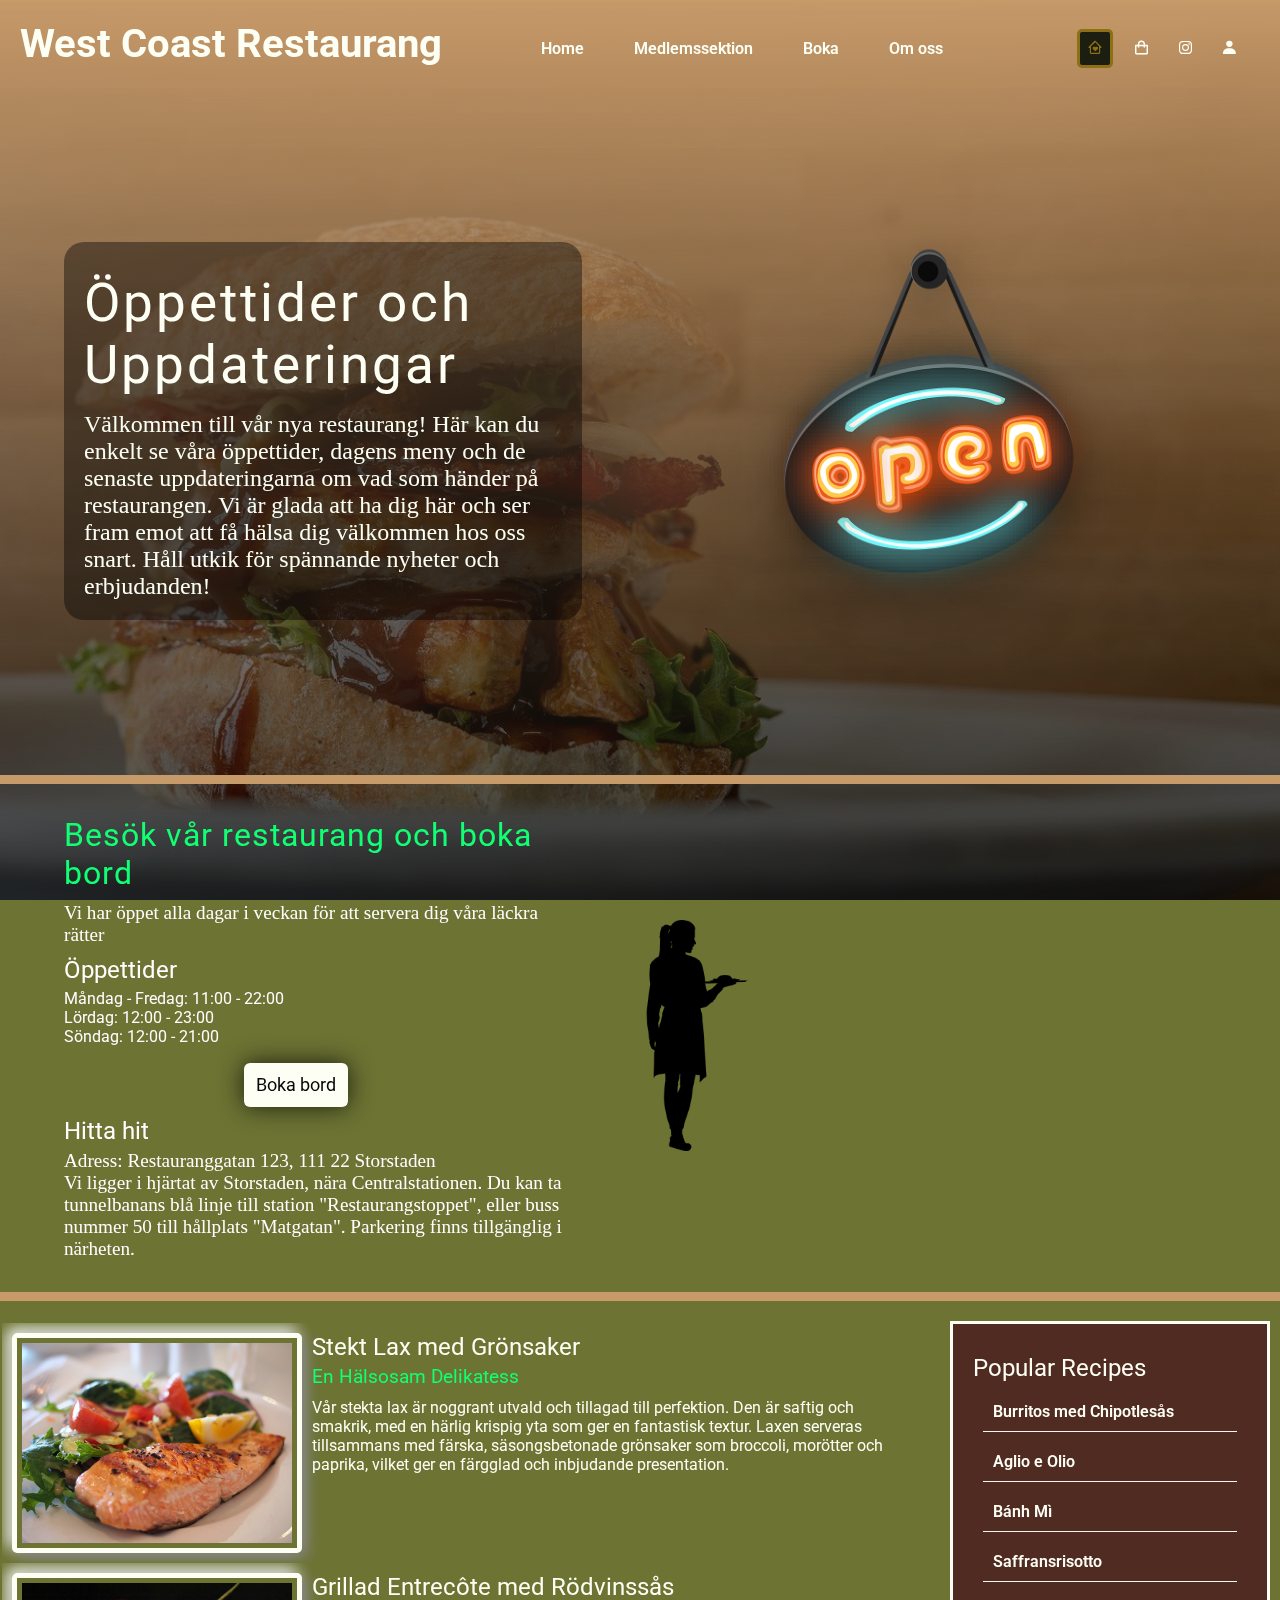
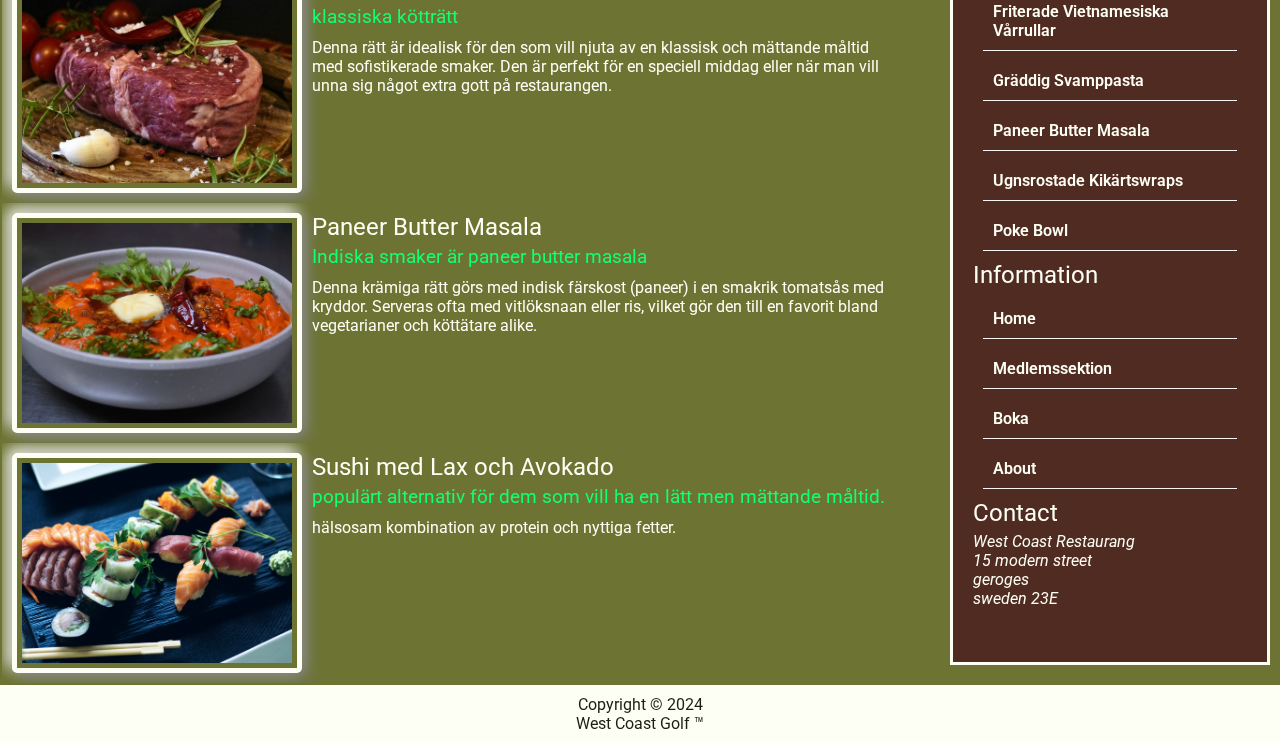
<file: Grupp-Projekt-Golf-Sida/Restaurang(behövs ej)/restaurang.html>
<!DOCTYPE html>
<html lang="en">

<head>
    <meta charset="UTF-8">
    <meta name="viewport" content="width=device-width, initial-scale=1.0">
    <title>Resturang</title>
    <link rel="stylesheet" href="./restaurang-css/restaurang.css">
    <link
        href="https://fonts.googleapis.com/css2?family=Poppins:ital,wght@0,100;0,200;0,300;0,400;0,500;0,600;0,700;0,800;0,900;1,100;1,200;1,300;1,400;1,500;1,600;1,700;1,800;1,900&display=swap"
        rel="stylesheet">
    <link href='https://unpkg.com/boxicons@2.1.4/css/boxicons.min.css' rel='stylesheet'>
    <link rel="preconnect" href="https://fonts.googleapis.com">
    <link rel="preconnect" href="https://fonts.gstatic.com" crossorigin>
</head>

<body>

    <header>
        <a href="../Restaurang/restaurang.html" class="logo">West Coast Restaurang</a>
        <input type="checkbox" id="menu-toggle">
        <label for="menu-toggle" class="hamburger">
            <span></span>
            <span></span>
            <span></span>
        </label>


        <ul class="navbar">
            <li><a href="../Startsida/index.html">Home</a></li>
            <li><a href="../Medlem/Login.html">Medlemssektion</a></li>
            <li><a href="../Boka/Boka.html">Boka</a></li>
            <li><a href="../Om-oss/Om-oss.html">Om&nbsp;oss</a></li>
        </ul>

        <div class="follow-oss">
            <a href="../Startsida/index.html"><i class='bx bx-home-heart'></i></a>
            <a href="../Shop/shop.html"><i class='bx bx-shopping-bag'></i></a>
            <a href="#"><i class='bx bxl-instagram'></i></a>
            <a href="../Kontakt och Besök/Kontakt och Besök.html"><i class='bx bxs-user'></i></a>
            
        </div>
    </header>


    <main>

        <section class="info">
            <div class="text">
                <h2 class="heading">Öppettider och Uppdateringar</h2>
                <p>Välkommen till vår nya restaurang! Här kan du enkelt se våra öppettider,
                    dagens meny och de senaste uppdateringarna om vad som händer på restaurangen.
                    Vi är glada att ha dig här och ser fram emot att få
                    hälsa dig välkommen hos oss snart. Håll utkik för spännande nyheter och erbjudanden!</p>

            </div>
            <div class="img">
                <img src="./image/open-576209_1280.png" alt="open image">
            </div>
        </section>

        <section class="info1">
            <div class="text">
                <h1>Besök vår restaurang och boka bord</h1>
                <p>Vi har öppet alla dagar i veckan för att servera dig våra läckra rätter</p>
                <h2>Öppettider</h2>
                <ul>
                    <li>Måndag - Fredag: 11:00 - 22:00</li>
                    <li>Lördag: 12:00 - 23:00</li>
                    <li>Söndag: 12:00 - 21:00</li>
                </ul>
                <button class="anmäl-btn">Boka bord</button>
                <h2>Hitta hit</h2>
                <p>Adress: Restauranggatan 123, 111 22 Storstaden</p>
                <p>Vi ligger i hjärtat av Storstaden, nära Centralstationen. Du kan ta tunnelbanans blå linje till
                    station "Restaurangstoppet", eller buss nummer 50 till hållplats "Matgatan". Parkering finns
                    tillgänglig i närheten.</p>
            </div>

            <div class="img">
                <img src="./image/silhouette-3257100_1280.png" alt="silhouette black">
            </div>

        </section>


        </section>

        <div class="content-container">
            <section class="food">
                <article>
                    <figure>
                        <img src="./image/salmon-518032_1920.jpg" alt="Stekt Lax med Grönsaker">
                    </figure>
                    <hgroup>
                        <h2>Stekt Lax med Grönsaker</h2>
                        <h3>En Hälsosam Delikatess</h3>
                    </hgroup>
                    <p>Vår stekta lax är noggrant utvald och tillagad till perfektion. Den är saftig och smakrik, med en
                        härlig krispig yta som ger en fantastisk textur. Laxen serveras tillsammans med färska,
                        säsongsbetonade grönsaker som broccoli, morötter och paprika, vilket ger en färgglad och
                        inbjudande presentation. </p>
                </article>
                <article>
                    <figure>
                        <img src="./image/entrecote-4569656_1280.jpg"
                            alt="Grillad Entrecôte med Rödvinssås">
                    </figure>
                    <hgroup>
                        <h2>Grillad Entrecôte med Rödvinssås</h2>
                        <h3>klassiska kötträtt</h3>
                    </hgroup>
                    <p>Denna rätt är idealisk för den som vill njuta av en klassisk och mättande måltid med
                        sofistikerade smaker. Den är perfekt för en speciell middag eller när man vill unna sig något
                        extra gott på restaurangen.</p>
                </article>
                <article>
                    <figure>
                        <img src="./image/bowl-8991043_1280.jpg" alt="Paneer Butter Masala">
                    </figure>
                    <hgroup>
                        <h2>Paneer Butter Masala</h2>
                        <h3>Indiska smaker är paneer butter masala </h3>
                    </hgroup>
                    <p>Denna krämiga rätt görs med indisk färskost (paneer) i en smakrik tomatsås med kryddor. Serveras
                        ofta med vitlöksnaan eller ris, vilket gör den till en favorit bland vegetarianer och köttätare
                        alike.</p>
                </article>
                <article>
                    <figure>
                        <img src="./image/sushi-2455981_1280.jpg" alt="Sushi med Lax och Avokado">
                    </figure>
                    <hgroup>
                        <h2>Sushi med Lax och Avokado</h2>
                        <h3>populärt alternativ för dem som vill ha en lätt men mättande måltid.</h3>
                    </hgroup>
                    <p>hälsosam kombination av protein och nyttiga fetter.</p>
                </article>


            </section>

            <aside class="aside">
                <section class="popular-recepies">
                    <h2>Popular Recipes</h2>
                    <a href="#">Burritos med Chipotlesås</a>
                    <a href="#">Aglio e Olio</a>
                    <a href="#">Bánh Mì</a>
                    <a href="#">Saffransrisotto</a>
                    <a href="#">Friterade Vietnamesiska Vårrullar</a>
                    <a href="#">Gräddig Svamppasta</a>
                    <a href="#">Paneer Butter Masala</a>
                    <a href="#">Ugnsrostade Kikärtswraps</a>
                    <a href="#">Poke Bowl</a>


                </section>

                <section class="aside-info">
                    <h2>Information</h2>
                    <a href="../Startsida/index.html">Home</a>
                    <a href="../Medlem/Login.html">Medlemssektion</a>
                    <a href="../Boka/Boka.html">Boka</a>
                    <a href="../Om oss/Om oss.html">About</a>

                </section>

                <section class="contact-details">
                    <h2>Contact</h2>
                    <address>
                        West Coast Restaurang <br>
                        15 modern street <br>
                        geroges <br>
                        sweden 23E
                    </address>
                </section>
            </aside>
        </div>
    </main>
    </div>
    <footer class="footer">
        <p>Copyright &#169; 2024</p>
        <p>West Coast Golf &#8482;</p>
    </footer>

    </div>

</body>
</file>
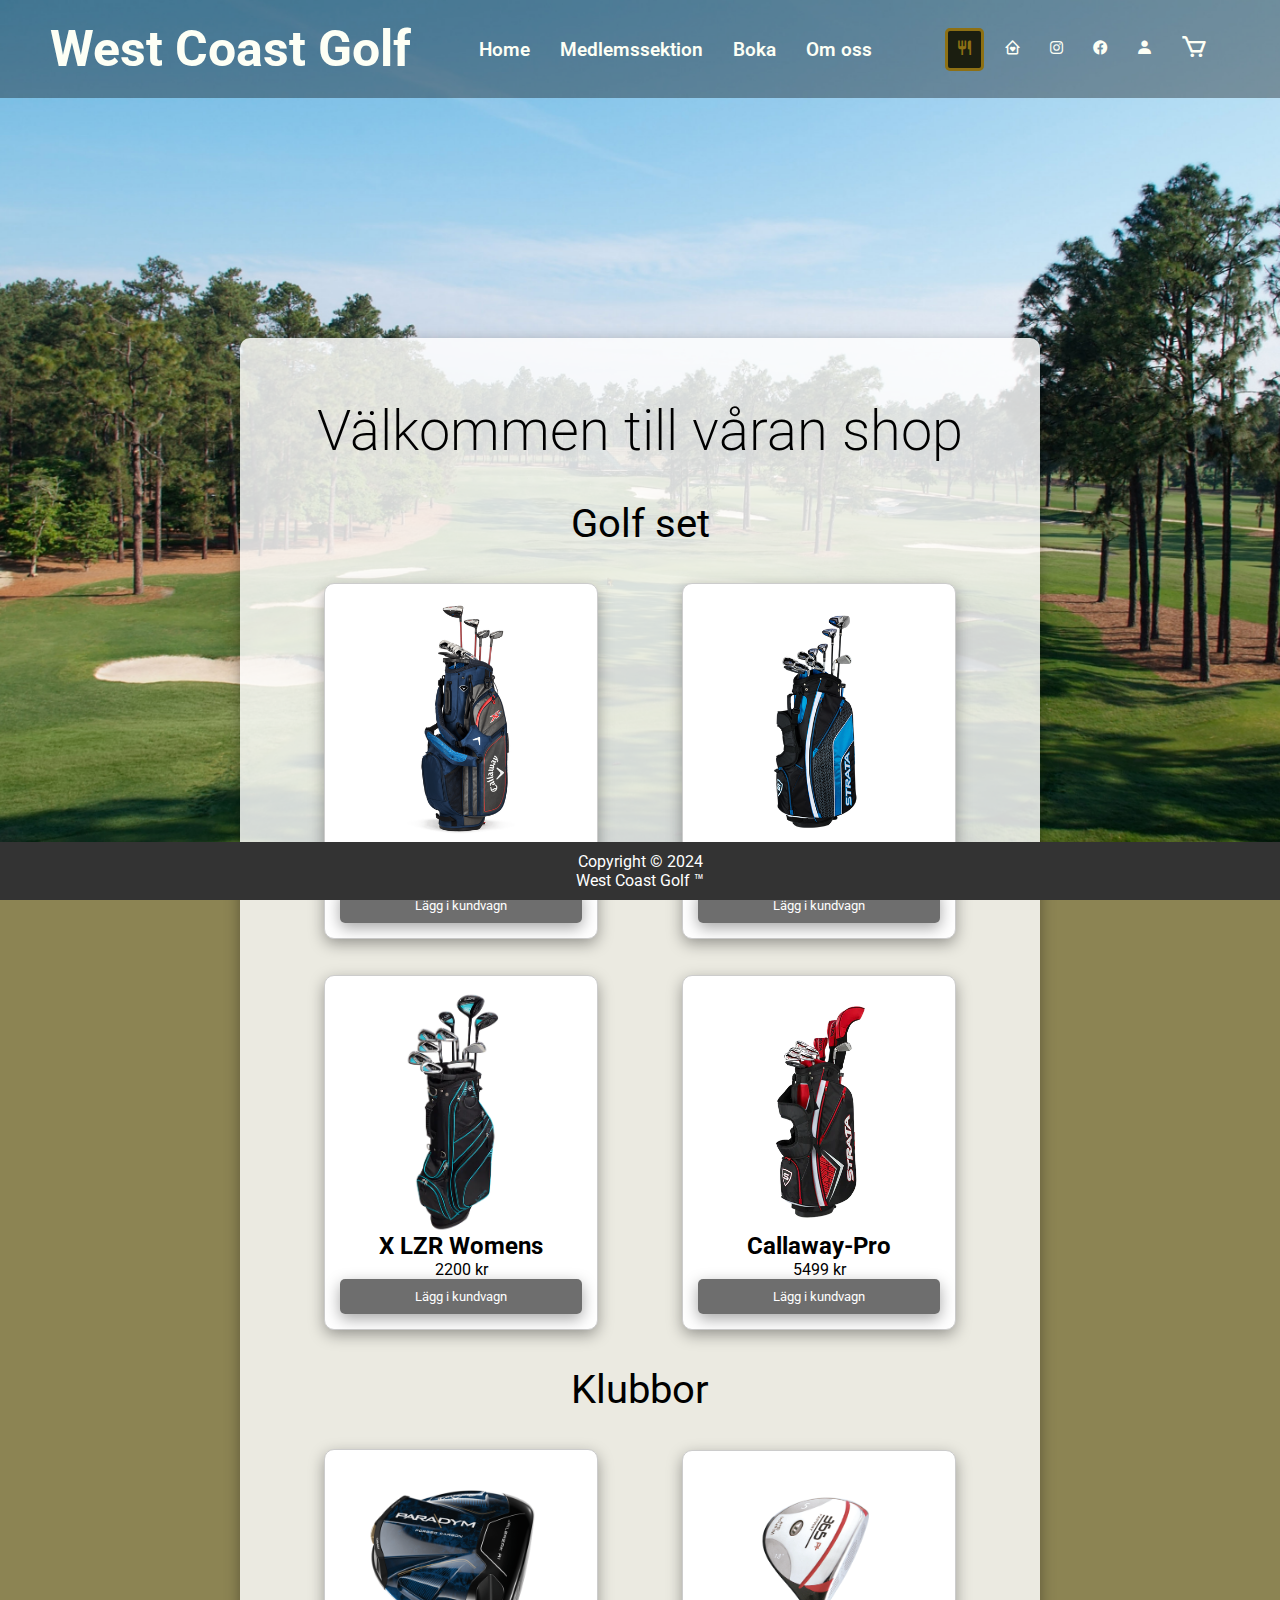
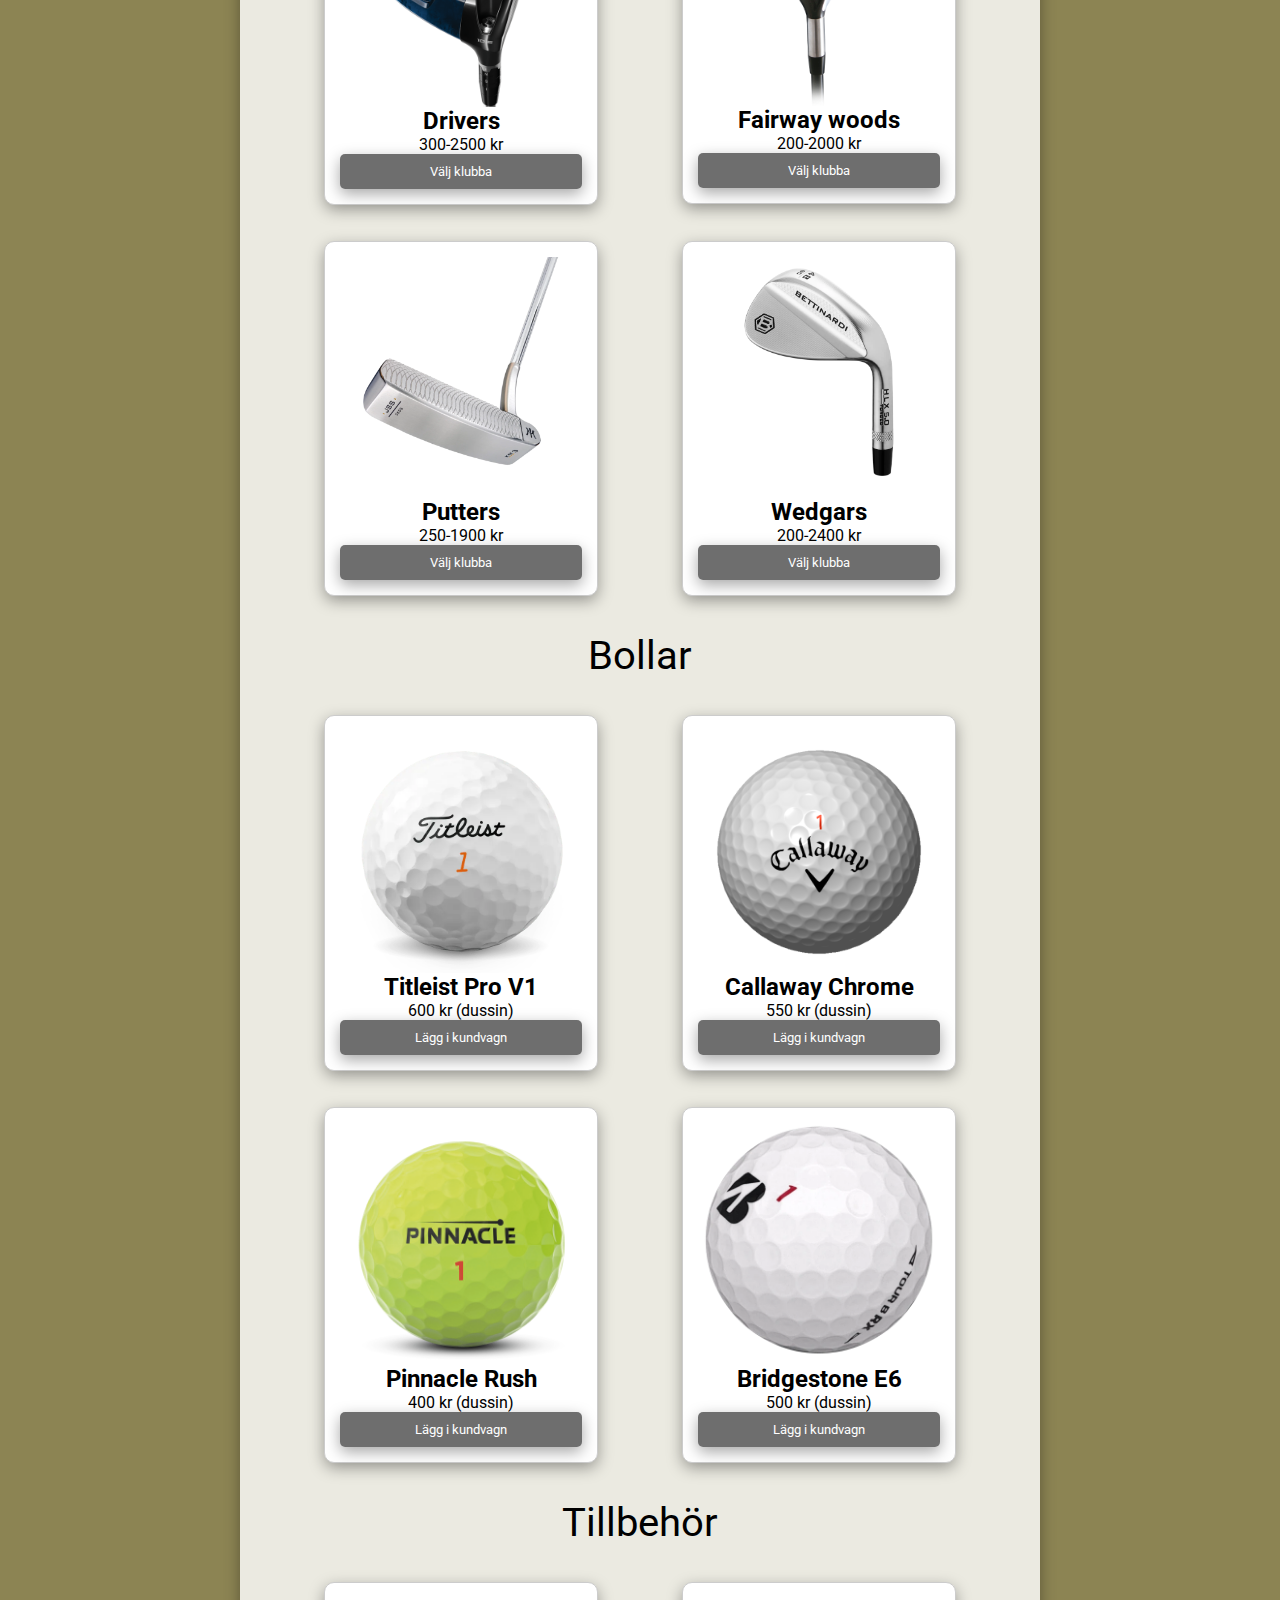
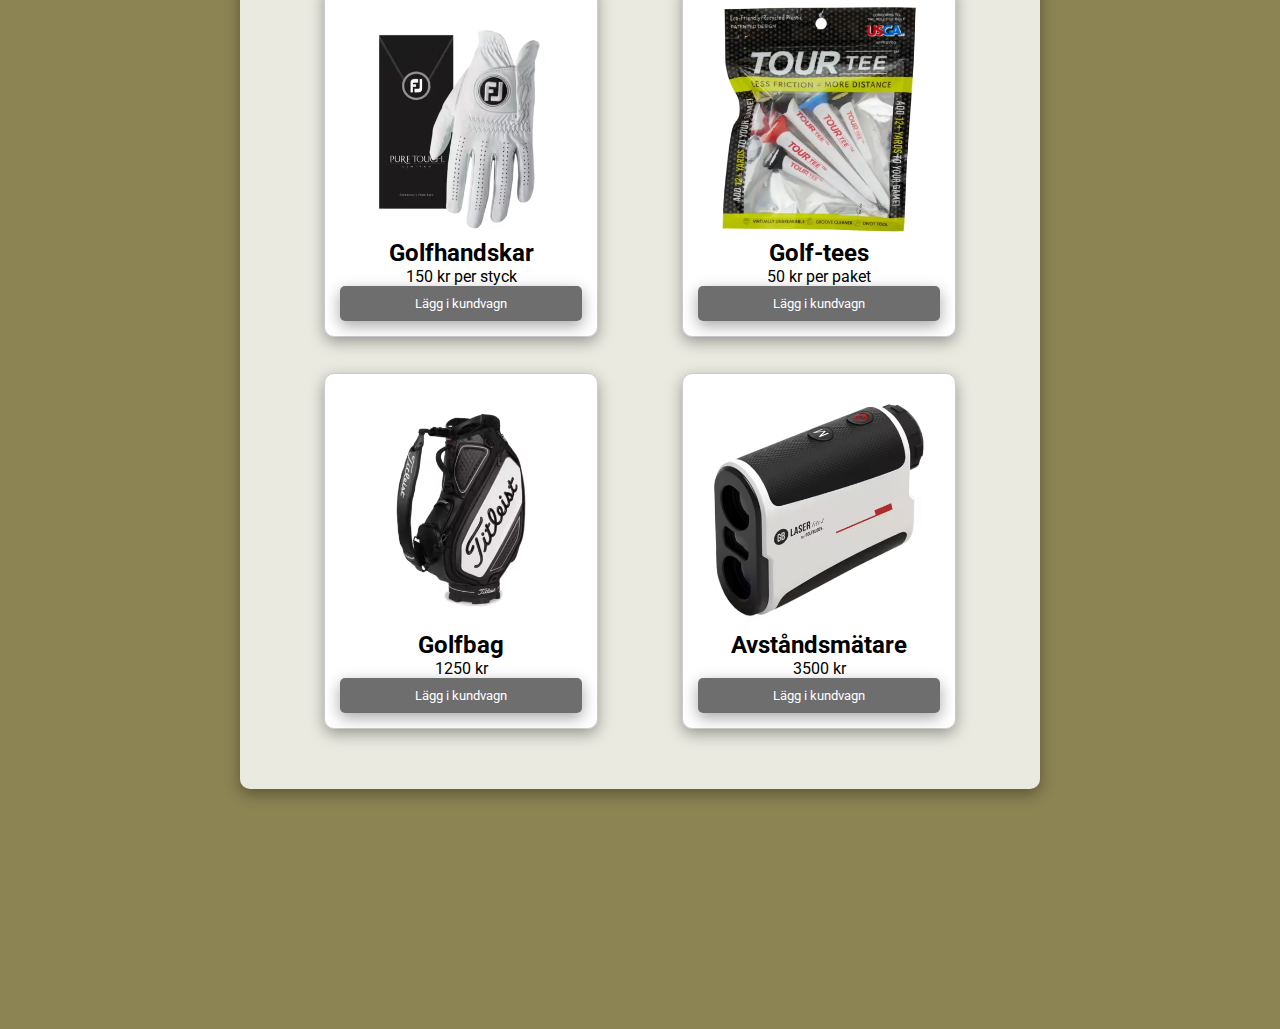
<file: Grupp-Projekt-Golf-Sida/Startsida-ny/Shop/shop.html>
<!DOCTYPE html>
<html lang="sv">
<head>
    <meta charset="UTF-8">
    <meta name="viewport" content="width=device-width, initial-scale=1.0">
    <title>Simple Store</title>
    <link rel="stylesheet" href="style1.css">
    <link
    href="https://fonts.googleapis.com/css2?family=Poppins:ital,wght@0,100;0,200;0,300;0,400;0,500;0,600;0,700;0,800;0,900;1,100;1,200;1,300;1,400;1,500;1,600;1,700;1,800;1,900&display=swap"
    rel="stylesheet">
<link href='https://unpkg.com/boxicons@2.1.4/css/boxicons.min.css' rel='stylesheet'>
<link rel="preconnect" href="https://fonts.googleapis.com">
<link rel="preconnect" href="https://fonts.gstatic.com" crossorigin>
</head>
<body>
    <header>
        <a href="../Startsida/index.html" class="logo">West Coast Golf</a>

        <input type="checkbox" id="menu-toggle">
        <label for="menu-toggle" class="hamburger">
            <span></span>
            <span></span>
            <span></span>
        </label>

        <ul class="navbar">
            <li><a href="../Startsida/index.html">Home</a></li>
            <li><a href="../Medlem/Login.html">Medlemssektion</a></li>
            <li><a href="../Boka/Boka.html">Boka</a></li>
            <li><a href="../Om-oss/Om-oss.html">Om&nbsp;oss</a></li>
        </ul>
        <div class="follow-oss">
            <a href="../restaurang/restaurang.html"><i class='bx bx-restaurant'></i></a>
            <a href="../Startsida/index.html"><i class='bx bx-home-heart'></i></a>
            <a href="#"><i class='bx bxl-instagram'></i></a>
            <a href="#"><i class='bx bxl-facebook-circle'></i></a>
            <a href="../Kontakt och Besök/Kontakt och Besök.html"><i class='bx bxs-user'></i></a>
            <a href="#" id="cart-icon"><i class='bx bx-cart'></i></a>           
        </div>
        
    </header>

    <main>
        <div class="shop-background">
            <div class="shop">Välkommen till våran shop</div>

            <div class="set">Golf set</div>
            <section class="produkter">
                <div class="produkt">
                    <img src="./image/Golfset-barn.png" alt="Produkt 1">
                    <h2>Golf-set Junior</h2>
                    <p>749 kr</p>
                    <button>Lägg i kundvagn</button>
                </div>
                <div class="produkt">
                    <img src="./image/Callaway-golfset.png" alt="Produkt 2">
                    <h2>Callaway-XL</h2>
                    <p>3400 kr</p>
                    <button>Lägg i kundvagn</button>
                </div>
                <div class="produkt">
                    <img src="./image/X-LZR-womens-set.jpg" alt="Produkt 3">
                    <h2>X LZR Womens</h2>
                    <p>2200 kr</p>
                    <button>Lägg i kundvagn</button>
                </div>
                <div class="produkt">
                    <img src="./image/Callaway-Pro-mens.jpg" alt="Produkt 4">
                    <h2>Callaway-Pro</h2>
                    <p>5499 kr</p>
                    <button>Lägg i kundvagn</button>
                </div>
            </section>
    
            <div class="klubbor">Klubbor</div>
            <section class="produkter2">
                <div class="produkt">
                    <img src="./image/Drivers.png" alt="Produkt 5">
                    <h2>Drivers</h2>
                    <p>300-2500 kr</p>
                    <div class="dropdown">
                        <button class="dropbutton">Välj klubba</button>
                        <div class="dropcontent">
                            <a href="#">Taylor Made Stealth 2</a>
                            <a href="#">Ping G425 Max</a>
                            <a href="#">Callaway Paradym</a>
                        </div>
                    </div>
                </div>
                <div class="produkt">
                    <img src="./image/FAIRWAY-WOODS.png" alt="Produkt 6">
                    <h2>Fairway woods</h2>
                    <p>200-2000 kr</p>
                    <div class="dropdown">
                        <button class="dropbutton">Välj klubba</button>
                        <div class="dropcontent">
                            <a href="#">Cobra Darkspeed X</a>
                            <a href="#">Wilson Launch Pad 2</a>
                            <a href="#">Srixon ZX</a>
                        </div>
                    </div>
                </div>
                <div class="produkt">
                    <img src="./image/PUTTER.png" alt="Produkt 7">
                    <h2>Putters</h2>
                    <p>250-1900 kr</p>
                    <div class="dropdown">
                        <button class="dropbutton">Välj klubba</button>
                        <div class="dropcontent">
                            <a href="#">TaylorMade Spidertour X</a>
                            <a href="#">Odyssey Elven Tour</a>
                            <a href="#">Cleveland Frontline Iso</a>
                        </div>
                    </div>
                </div>
                <div class="produkt">
                    <img src="./image/WEDGAR.jpg" alt="Produkt 8">
                    <h2>Wedgars</h2>
                    <p>200-2400 kr</p>
                    <div class="dropdown">
                        <button class="dropbutton">Välj klubba</button>
                        <div class="dropcontent">
                            <a href="#">Cleveland RTX6</a>
                            <a href="#">Callaway Opus</a>
                            <a href="#">Titleist SM10</a>
                        </div>
                    </div>
                </div>
            </section>
    
            <div class="set">Bollar</div>
            <section class="produkter">
                <div class="produkt">
                    <img src="./image/titleist.jpg" alt="Produkt 9">
                    <h2>Titleist Pro V1</h2>
                    <p>600 kr (dussin)</p>
                    <button>Lägg i kundvagn</button>
                </div>
                <div class="produkt">
                    <img src="./image/callaway.png" alt="Produkt 10">
                    <h2>Callaway Chrome</h2>
                    <p>550 kr (dussin)</p>
                    <button>Lägg i kundvagn</button>
                </div>
                <div class="produkt">
                    <img src="./image/pinnacle.jpg" alt="Produkt 11">
                    <h2>Pinnacle Rush</h2>
                    <p>400 kr (dussin)</p>
                    <button>Lägg i kundvagn</button>
                </div>
                <div class="produkt">
                    <img src="./image/bridgestone.jpg" alt="Produkt 12">
                    <h2>Bridgestone E6</h2>
                    <p>500 kr (dussin)</p>
                    <button>Lägg i kundvagn</button>
                </div>
            </section>
    
            <div class="set">Tillbehör</div>
            <section class="produkter2">
                <div class="produkt">
                    <img src="./image/handskar.png" alt="Produkt 13">
                    <h2>Golfhandskar</h2>
                    <p>150 kr per styck</p>
                    <button>Lägg i kundvagn</button>
                </div>
                <div class="produkt">
                    <img src="./image/tees.jpg" alt="Produkt 14">
                    <h2>Golf-tees</h2>
                    <p>50 kr per paket</p>
                    <button>Lägg i kundvagn</button>
                </div>
                <div class="produkt">
                    <img src="./image/bag.jpg" alt="Produkt 15">
                    <h2>Golfbag</h2>
                    <p>1250 kr</p>
                    <button>Lägg i kundvagn</button>
                </div>
                <div class="produkt">
                    <img src="./image/mätare.jpg" alt="Produkt 16">
                    <h2>Avståndsmätare</h2>
                    <p>3500 kr</p>
                    <button>Lägg i kundvagn</button>
                </div>
            </section>
        </div>
    </main>
    

    <footer>
        <p>Copyright &#169; 2024</p>
        <p>West Coast Golf &#8482;</p>
    </footer>
    
</body>
</html>
</file>
<file: Grupp-Projekt-Golf-Sida/Restaurang(behövs ej)/restaurang-css/restaurang.css>
@import url('https://fonts.googleapis.com/css2?family=Raleway:ital,wght@0,100..900;1,100..900&family=Roboto:ital,wght@0,100;0,300;0,400;0,500;0,700;0,900;1,100;1,300;1,400;1,500;1,700;1,900&display=swap');



* {
  padding: 0;
  margin: 0;
  box-sizing: border-box;
  list-style: none;
  text-decoration: none;
  border: none;
  outline: none;
  scroll-behavior: smooth;
  font-family: "Roboto", sans-serif;
}

header,
section,
footer,
aside,
nav,
article,
figure,
figcaption {
  display: block;
}


:root {
  --text-color: #FDFFF5;
  --bg-color: #6C7333;
  --main-color: #1B1E10;
  --border-color: #C79A6A;
}


html,
body {
  height: 100%;
  margin: 0;
  padding: 0;
  position: relative;
  font-size: 16px;
}

body {
  color: var(--text-color);
  background: var(--bg-color);
  background-image: url(../image/hamburger-8026582_1280.jpg);
  background-size: cover;
  background-position: center;
  background-attachment: fixed;
  background-repeat: no-repeat;
  z-index: 0;
  display: flex;
  flex-direction: column;
}

body::before,
body::after {
  content: "";
  position: fixed;
  top: 0;
  left: 0;
  width: 100%;
  height: 100%;
  z-index: -1;

}

body::before {
  background: linear-gradient(to bottom, #C79A6A, transparent);
}

body::after {
  background: linear-gradient(to top, rgba(0, 0, 0, 0.7), transparent);
}




main {
  flex: 1;
}



header {
  top: 0px;
  left: 0;
  width: 100%;
  padding: 10px 20px;
  display: flex;
  justify-content: space-between;
  align-items: center;
  backdrop-filter: blur(10px);
  z-index: 100;
  margin-top: 10px;
}


.logo {
  font-size: 50px;
  color: var(--text-color);
  font-weight: 700;
  text-decoration: none;
  margin-bottom: 10px;
}


span {
  color: var(--main-color);
}



.navbar {
  display: flex;
  gap: 10px;
  margin-right: 30px;
}


.navbar a {
  color: var(--text-color);
  font-size: var(--p-font);
  font-weight: 600;
  margin: 5px;
  transition: all .5s ease;
  padding: 10px;
  border-radius: 5px;
}


.navbar a:hover {
  background: #8D7014;
}

#menu-toggle {
  display: none;
}

.hamburger {
  display: none;
  flex-direction: column;
  cursor: pointer;
  gap: 5px;
}

.hamburger span {
  width: 25px;
  height: 3px;
  background-color: var(--text-color);
  display: block;
  transition: all 0.3s ease;
}


.menu-icon {
  display: none;
  font-size: 30px;
  cursor: pointer;
  color: var(--text-color);
}




.follow-oss {
  display: flex;
  align-items: center;
}

.follow-oss a:first-child {
  color: #8D7014;
  font-size: var(--p-font);
  margin-right: 15px;
  border: 3px solid;
  padding: 7px;
  border-radius: 5px;
  background-color: var(--main-color);
}



.follow-oss a {
  vertical-align: middle;
  font-size: 17px;
  color: var(--text-color);
  margin-right: 22px;
  margin-left: 5px;
  transition: all .5s ease;
  font-weight: 600;
}



.follow-oss a:first-child:hover {
  background: transparent;
  color: #8D7014;
}


.follow-oss a:hover {
  color: #8D7014;
}





article {
  clear: both;
  overflow: auto;
  width: 100%;
  background-color: transparent;
}

figure {
  float: left;
  width: 290px;
  height: 220px;
  padding: 5px;
  margin: 10px;
  border: 5px solid var(--text-color);
  overflow: hidden;
  border-radius: 5px;
  box-shadow: 5px 5px 15px grey, -5px -5px 15px #ffffff;
}

figure img {
  width: 100%;
  height: 100%;
  object-fit: cover;
}

.content-container {
  display: flex;
  justify-content: space-between;
  margin-top: 20px;
}


.food {
  width: 70%;
  padding: 2px;
}

.aside {
  width: 25%;
  background-color: #502B21;
  padding: 20px;
  margin-right: 10px;
  margin-bottom: 20px;
  border: 3px solid var(--text-color);
}

.aside section a {
  display: block;
  padding: 10px;
  border-bottom: 1px solid #faf5f5;
  justify-content: center;
  align-items: center;
  margin: 10px 10px
}

.aside section a:hover {
  color: #985d6a;
  background-color: #efefef;
}

a {
  color: var(--text-color);
  text-decoration: none;
  font-weight: 600;
  font-family: "Roboto";
}



h1,
h2,
h3 {
  font-weight: normal;
}

h2 {
  margin: 10px 0 5px 0;
  padding: 0;
}

h3 {
  margin: 0 0 10px 0;
  color: #10ff73;
}


#menu-toggle {
  display: none;
}






.anmäl-btn {
  color: #050607;
  display: inline-block;
  padding: 10px 10px;
  background: var(--text-color);
  box-shadow: 0 0 25px var(--main-color);
  margin-top: 17px;
  border-radius: 6px;
  font-size: 1.1rem;
  border: 2px solid transparent;
  align-items: center;
  margin-left: 180px;
}

.anmäl-btn:hover {
  transform: scale(1.05);
  box-shadow: 0 0 50px #8D7014;
}


.info1 {
  display: flex;
  flex-direction: row-reverse;
  justify-content: center;
  align-items: center;
  padding: 2rem 4rem;
  border-bottom: 0.6rem solid var(--border-color);


}

.info1 .text {
  width: 40%;
  color: #fff;
}

.info1 .text h1 {
  font-size: 2rem;
  letter-spacing: 1px;
  padding-bottom: 10px;
  color: #10ff73;
}

.info1 .text p {
  font-family: Georgia, 'Times New Roman', Times, serif;
  font-size: 1.2rem;
}


.info1 .img {
  width: 45%;
}

.info1 .img img {
  width: 20%;
}

.info {
  display: flex;
  flex-direction: row;
  justify-content: space-around;
  align-items: center;
  padding: 2rem 4rem;
  border-bottom: 0.6rem solid var(--border-color);

}

.info .text {
  width: 48%;
  color: var(--text-color);
  background-color: #00000067;
  border-radius: 20px;
  padding: 20px 20px;
}

.info .text h2 {
  font-size: 3.3rem;
  letter-spacing: 3px;
  padding-bottom: 10px;
}

.info .text p {
  font-family: Georgia, 'Times New Roman', Times, serif;
  font-size: 1.5rem;
}


.info .img {
  width: 50%;
}

.info .img img {
  width: 100%;
}




.footer {
  width: 100%;
  text-align: center;
  justify-content: center;
  color: var(--main-color);
  background-color: var(--text-color);
  left: 0;
  bottom: 0;
  padding: 10px 0;
  box-sizing: border-box;
}

.footer:hover {
  transform: (1.05);
  box-shadow: 0 0 50px #8D7014;
}




.hamburger {
  display: none;
}

.navbar {
  display: flex;
}





@media screen and (max-width: 805px) {
  header {
    padding: 10px;
  }

  .logo {
    font-size: 24px;
  }

  .navbar {
    display: none;
    flex-direction: column;
    position: absolute;
    top: 155px;
    left: 0;
    width: 100%;
    background-color: var(--main-color);
    z-index: 999;
  }

  .navbar a {
    padding: 15px;
    border-bottom: 1px solid rgba(255, 255, 255, 0.1);
  }

  .hamburger {
    display: flex;
  }

  .content-container {
    flex-direction: column;
  }

  .food,
  .aside {
    width: 100%;
    margin: 10px 0;
  }

  .info,
  .info1 {
    flex-direction: column;
    padding: 1rem;
  }

  .info .text,
  .info1 .text,
  .info .img,
  .info1 .img {
    width: 100%;
  }

  .info .text h2,
  .info1 .text h1 {
    font-size: 1.8rem;
  }

  .info .text p,
  .info1 .text p {
    font-size: 1rem;
  }


  .hamburger {
    display: flex;
    position: relative;
    z-index: 1000;
    padding: 50px
  }

  .navbar li {
    margin: 10px 0;
    text-align: center;
  }

  .navbar a {
    display: block;
    padding: 15px;
    border-bottom: 1px solid #444;
  }


  #menu-toggle:checked+.hamburger+.navbar {
    display: flex;
  }


  #menu-toggle:checked+.hamburger span:nth-child(1) {
    transform: rotate(45deg) translate(6px, 5px);
  }

  #menu-toggle:checked+.hamburger span:nth-child(2) {
    opacity: 0;
  }

  #menu-toggle:checked+.hamburger span:nth-child(3) {
    transform: rotate(-45deg) translate(6px, -5px);
  }
}


@media screen and (min-width: 805px) and (max-width: 1023px) {
  .logo {
    font-size: 32px;
  }

  .navbar {
    display: flex;
  }

  .hamburger {
    display: none;
  }

  .content-container {
    flex-direction: row;
    flex-wrap: wrap;
  }

  .food {
    width: 65%;
  }

  .aside {
    width: 30%;
  }

  .info,
  .info1 {
    flex-direction: row;
  }


  .info .text,
  .info1 .text,
  .info .img,
  .info1 .img {
    width: 55%;
  }
}


@media screen and (min-width: 1024px) {
  .logo {
    font-size: 40px;
  }

  .navbar {
    display: flex;
    gap: 20px;
  }

  .hamburger {
    display: none;
  }


  .content-container {
    flex-direction: row;
  }

  .food {
    width: 70%;
  }

  .aside {
    width: 25%;
  }

  .info,
  .info1 {
    flex-direction: row;
    justify-content: space-between;
  }

  .info .text,
  .info1 .text {
    width: 45%;
  }

  .info .img,
  .info1 .img {
    width: 50%;
  }
}
</file>
<file: Grupp-Projekt-Golf-Sida/Startsida-ny/Shop/style1.css>
@import url('https://fonts.googleapis.com/css2?family=Raleway:ital,wght@0,100..900;1,100..900&family=Roboto:ital,wght@0,100;0,300;0,400;0,500;0,700;0,900;1,100;1,300;1,400;1,500;1,700;1,900&display=swap');

/* Importerar typsnitt från Google Fonts, Raleway och Roboto med olika varianter. */

* {
    padding: 0;
    margin: 0;
    box-sizing: border-box;
    list-style: none;
    text-decoration: none;
    border: none;
    outline: none;
    scroll-behavior: smooth;
    font-family: "Roboto", sans-serif;
}

/* Deklarerar CSS-variabler för att lätt kunna ändra färger och storlekar på text och bakgrund. */

:root {
    --text-color: #FDFFF5;
    --bg-color: #8C8453;
    --main-color: #1B1E10;
    --border-color: #677786;
    --h1-front: 5.5rem;
    --h2-front: 3rem;
    --p-font: 1.2rem;
}

/* Inställningar för body: färg och bakgrundsbild, där bilden täcker hela bakgrunden och stannar fast vid scroll. */

body {
    margin: 0;
    padding: 0;
    width: 100%;
    height: 100%;
    color: var(--text-color);
    background: var(--bg-color);
    background-image: url("./image/bg.jpg");
    background-size:cover;
    background-position: center;
    background-attachment: fixed;
    background-repeat: no-repeat;  
}

/* Header är fixerat längst upp och täcker hela bredden. Innehållet placeras horisontellt med flexbox och en suddig bakgrund används. */

header {
    top: 0;
    left: 0;
    width: 100%;
    padding: 20px 50px;
    display: flex;
    justify-content: space-between;
    align-items: center;
    background-color: rgba(0, 0, 0, 0.349);
    z-index: 100;
}

/* Stil på logotypen: stor text, vit färg och fet stil. */
.logo {
    font-size: 50px;
    color: var(--text-color);
    font-weight: 700;
    text-decoration: none;
}

/* Färgar all text inuti span-element med huvudfärgen. */

span {
    color: var(--main-color);
}

/* Flexbox-layout för navigeringsfältet (navbar) för horisontell placering av länkar. */

.navbar {
    display: flex;
}


/* Stil på navigeringslänkarna: vit text, fet stil, padding och rundade hörn. Smooth transition vid hover. */
.navbar a {
    color: var(--text-color);
    font-size: var(--p-font);
    font-weight: 600;
    margin: 5px;
    transition: all 1.5s ease;
    padding: 10px;
    border-radius: 5px;
}

/* Vid hover: bakgrunden ändras till en guldbrun färg. */

.navbar a:hover {
    background: #000000;
}

/* Flexbox för "följ oss"-sektionen med vertikal centrering. */

.follow-oss {
    display: flex;
    align-items: center;
}

/* Första länken i "följ oss"-sektionen har en unik stil: guldbrun färg, fet stil, gräns och rundade hörn med mörk bakgrund. */

.follow-oss a:first-child {
    color: #8D7014;
    font-size: var(--p-font);
    margin-right: 15px;
    border: 3px solid;
    padding: 7px;
    border-radius: 5px;
    background-color: var(--main-color);
}


/* Allmänna länkar i "följ oss"-sektionen: vit text, mellanstorlek och smooth transition vid hover. */
.follow-oss a {
    vertical-align: middle;
    font-size: 17px;
    color: var(--text-color);
    margin-right: 22px;
    margin-left: 5px;
    transition: all .5s ease;
    font-weight: 600;
}

/* Vid hover på första länken: bakgrunden blir transparent och färgen. */


.follow-oss a:first-child:hover {
    background: transparent;
    color: #91621c;
}

/* Vid hover på övriga länkar: textfärgen ändras till guldbrun. */

.follow-oss a:hover {
    color: #8D7014;
}
#cart-icon{
    font-size: 28px;
}
#cart-icon:hover{
    transform:scale(1.2);
}

/* Styling för main container */
main{
    width: 100%;
    max-width: 100%; 
    display: grid;
    justify-content: center;
    font-size: 1em;
    color: white;
    padding: 1rem;
    text-align: center;
}

.shop-background {
    padding: 20px; 
    background-color: #ffffffd3;
    border-radius: 10px;
    box-shadow: rgba(0, 0, 0, 0.35) 0px 5px 15px;
    margin: 0 auto;
    max-width: 1600px;
    width: 100%; 
}

/* Position och styling för "shop" div */
.shop{
    margin: auto;
    padding: 10px;
    font-size: 3.5em;
    font-weight: 250;
    color: rgb(0, 0, 0);
}

/* Position och styling för "set div */
.set{
    margin-top: 1rem;
    margin-bottom: 1rem;
    padding: 10px;
    font-size: 2.5em;
    width: 95%;
    margin-left: auto;
    margin-right: auto;
    color: rgb(0, 0, 0);
}

/* Position och styling för "klubbor" div */
.klubbor{
    margin-top: 1rem;
    margin-bottom: 1rem;
    padding: 10px;
    font-size: 2.5em;
    width: 95%;
    margin-left: auto;
    margin-right: auto;
    color: rgb(0, 0, 0);
}


/* Grid layout för "produkter" */
.produkter, .produkter2 {
    display: grid;
    grid-template-columns: repeat(auto-fit, minmax(250px, 1fr));
    place-items: center;
    gap: 1rem;
    width: 100%;
}

/* Styling och position för alla individuella produkter */
.produkt {
    display: flex;
    flex-direction: column;
    justify-content: space-between;
    min-height: 300px;
    background-color: #ffffff;
    border: 1px solid #ccc;
    border-radius: 10px;
    margin: 10px;
    padding: 15px;
    text-align: center;
    width: 100%;
    max-width: 100%; 
    box-shadow: rgba(0, 0, 0, 0.35) 0px 5px 15px;
    color: #000000;
}

/* Beteende vid hover*/
.produkt:hover{
    transform:scale(1.05);
    transition: all ease-in 0.2s;
}

/*Storlek för bild utav produkt*/
.produkt img {
    max-width: 100%;
    height: auto;
    
}

.produkt h2, .produkt p {
    text-align: center;
    overflow: hidden;
    white-space: nowrap;
    text-overflow: ellipsis;
}


/* Styling för "lägg i kundvagn button"*/
button {
    background-color: #00000091;
    border: none;
    padding: 10px;
    cursor: pointer;
    border-radius: 5px;
    box-shadow: rgba(0, 0, 0, 0.35) 0px 5px 15px;
    color: white;
}

/* Beteende vid hover*/
button:hover {
    background-color: #218838;
}

/* Styling för "dropdown button" */
.dropbutton {
    background-color: #00000091;
    border: none;
    color: white;
    padding: 10px;
    cursor: pointer;
    border-radius: 5px;
    box-shadow: rgba(0, 0, 0, 0.35) 0px 5px 15px;
    width: 100%;
}

/* Position för "drop down" button */
.dropdown {
    position: relative;
    display: inline-block;
}

/* Styling och position för "dropdown content" */
.dropcontent {
    display: none;
    position: absolute;
    background-color: #f1f1f1;
    min-width: 160px;
    box-shadow: 0px 8px 16px 0px rgba(0,0,0,0.2);
    margin: auto;
    left: 50%;
    transform: translateX(-50%);
}

/* Styling för länkar i "dropdown content" */
.dropcontent a {
    color: rgb(255, 255, 255);
    padding: 12px 16px;
    text-decoration: none;
    display: block;   
}

.dropcontent a:hover {background-color: #3e8e41; border-radius: 5px;} /* Beteende vid hover*/

.dropdown:hover .dropcontent {display: block;background-color: #494949; border-radius: 5px; } /* Beteende vid hover*/

.dropdown:hover .dropbutton {background-color: #3e8e41;} /* Beteende vid hover*/

#menu-toggle {
    display: none;
}

/* Färgar all text inuti span-element med huvudfärgen. */

span {
    color: var(--main-color);
}

.hamburger {
    display: none;
    flex-direction: column;
    cursor: pointer;
    gap: 5px;
}

.hamburger span {
    width: 25px;
    height: 3px;
    background-color: var(--text-color);

    display: block;
    transition: all 0.3s ease;
}


footer {
    position: fixed;
    text-align: center;
    padding: 10px;
    background-color: #333;
    color: white;
    bottom: 0; 
    width: 100%;
}


@media (max-width:900px){
    main p{
        font-size: 2em;
    }
    main h2{
        font-size: 1.5em;
    }
    .navbar {
        display: none;
        flex-direction: column;
        position: absolute;
        top: 150px;
        right: 0;
        width: 100%;
        background-color: var(--main-color);
        z-index: 999;
    }

    .produkter, .produkter2{
        grid-template-columns: repeat(2, 1fr);
    }

    .hamburger {
        display: flex;
        position: relative;
        z-index: 1000;
        padding: 50px
    }

    #menu-toggle:checked+.hamburger+.navbar {
        display: flex;
    }

    #menu-toggle:checked+.hamburger span:nth-child(1) {
        transform: rotate(45deg) translate(6px, 5px);
    }

    #menu-toggle:checked+.hamburger span:nth-child(2) {
        opacity: 0;
    }

    #menu-toggle:checked+.hamburger span:nth-child(3) {
        transform: rotate(-45deg) translate(6px, -5px);
    }
}

@media (min-width: 768px) {
    main {
        padding: 15rem;
    }
    .shop-background {
        padding: 50px; 
    }
    .produkt {
        width: 80%; 
    }
}

@media (max-width: 768px) {
    .produkter, .produkter2 {
        grid-template-columns: repeat(2, 1fr);
    }
    .shop, .set, .klubbor {
        font-size: 2em; 
    }
    .produkt h2, .produkt p {
        font-size: 2em;
    }
}


@media (max-width:600px){
    button {
        font-size: 1.2rem;
        padding: 12px;
    }
    body{
        margin-bottom: 20rem;
    }
}

@media (max-width:480px){
    .produkter, .produkter2 {
        grid-template-columns: 1fr;
    }
    button{
        font-size: 2.2rem;
        padding: 22px;
    }
    .dropcontent{
        font-size: 2em;
        width: 20rem;
    }

}

@media (max-width:320px){
    
    main{
        margin-right:-44rem;
    }
    footer{padding:2rem; font-size: 2.5rem}
    .dropcontent{
        font-size: 3em;
    }
    body{
        margin-bottom: 35rem;
    }
}
</file>
